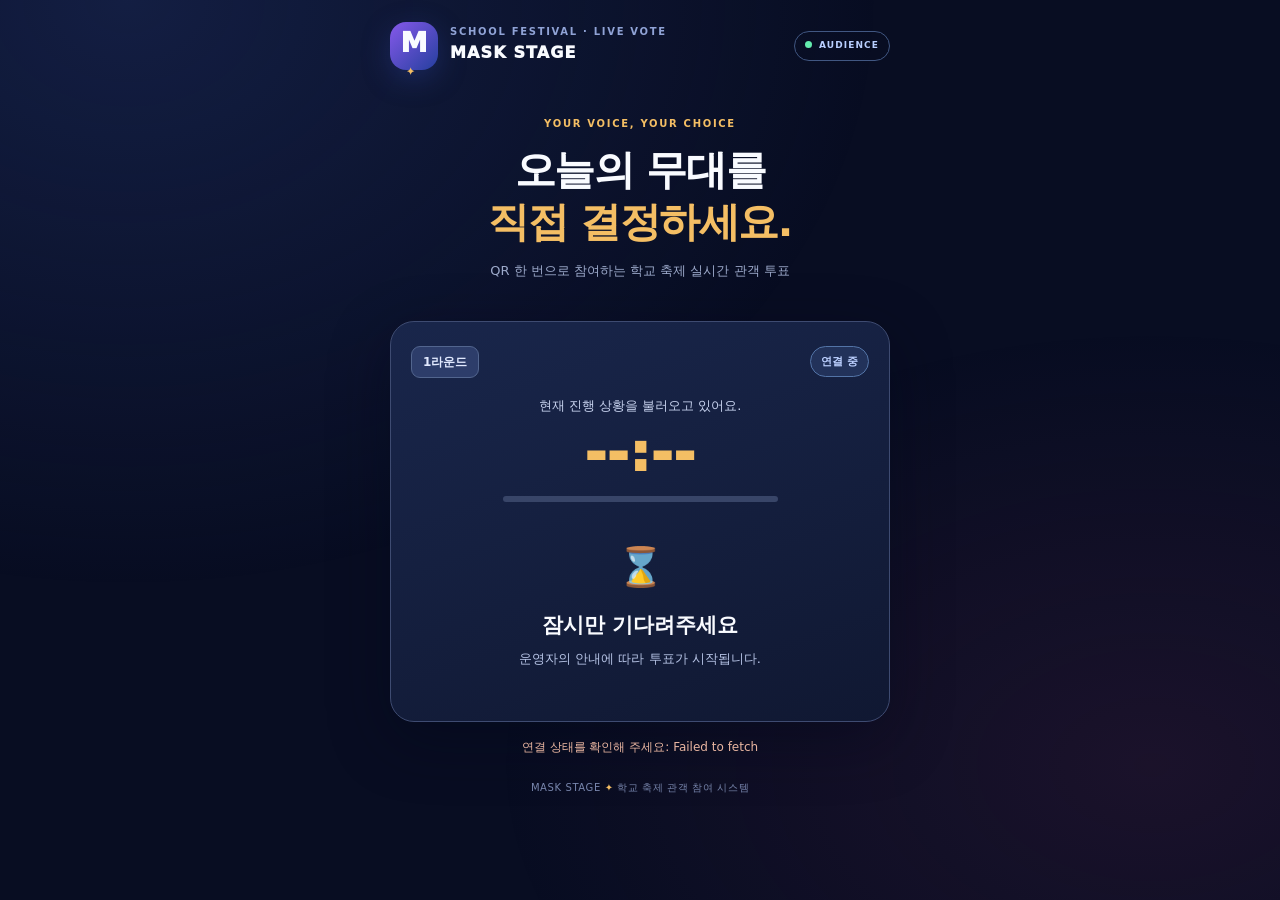
<file: index.html>
<!doctype html>
<html lang="ko">
<head>
  <meta charset="utf-8"><meta name="viewport" content="width=device-width,initial-scale=1,viewport-fit=cover">
  <meta name="theme-color" content="#090f28"><meta name="description" content="학교 MASK STAGE 실시간 관객 투표">
  <title>MASK STAGE | 관객 투표</title><link rel="stylesheet" href="./assets/styles.css">
</head>
<body class="audience-page">
  <div class="ambient"></div>
  <main class="shell audience-shell">
    <header class="masthead"><div class="brand-mark">M<span>✦</span></div><div><div class="eyebrow">SCHOOL FESTIVAL · LIVE VOTE</div><h1 class="brand-name">MASK STAGE</h1></div><span class="top-live"><span class="live-dot"></span> AUDIENCE</span></header>
    <section class="hero"><p class="overline">YOUR VOICE, YOUR CHOICE</p><h2>오늘의 무대를<br><em>직접 결정하세요.</em></h2><p class="hero-copy">QR 한 번으로 참여하는 학교 축제 실시간 관객 투표</p></section>
    <section class="stage-card" aria-live="polite">
      <div class="card-header"><span id="roundName" class="round-badge">1라운드</span><span id="phaseBadge" class="status-badge">연결 중</span></div>
      <div class="timer-wrap"><p class="small-hint" id="phaseHint">현재 진행 상황을 불러오고 있어요.</p><div class="big-timer" id="timer">--:--</div><div class="timer-track"><div class="timer-fill" id="timerFill"></div></div></div>
      <div id="votePanel" hidden><p class="prompt">마음에 드는 참가자를 선택해주세요</p><div class="candidates"><button type="button" class="candidate" id="chooseA"><span class="candidate-symbol">A</span><span class="candidate-name" id="nameA">A 참가자</span><span class="candidate-check">✓</span></button><button type="button" class="candidate" id="chooseB"><span class="candidate-symbol">B</span><span class="candidate-name" id="nameB">B 참가자</span><span class="candidate-check">✓</span></button></div><button type="button" id="submitVote" class="primary-btn" disabled>투표 확정하기 <span>→</span></button><p class="disclaimer">투표는 제출 후 변경할 수 없습니다.</p></div>
      <div class="message-panel" id="messagePanel"><div class="message-icon" id="messageIcon">⌛</div><h3 id="messageTitle">잠시만 기다려주세요</h3><p id="messageBody">운영자의 안내에 따라 투표가 시작됩니다.</p></div>
      <div id="resultPanel" hidden><p class="result-lead">FINAL RESULT</p><h3 class="result-title">최종 투표 결과</h3><div class="winner" id="winner" role="status"></div></div>
    </section>
    <p class="service-message" id="serviceMessage" role="status"></p>
    <footer class="site-footer">MASK STAGE <span>✦</span> 학교 축제 관객 참여 시스템</footer>
  </main>
  <script src="./config.js"></script><script type="module" src="./assets/audience.js"></script>
</body></html>
</file>
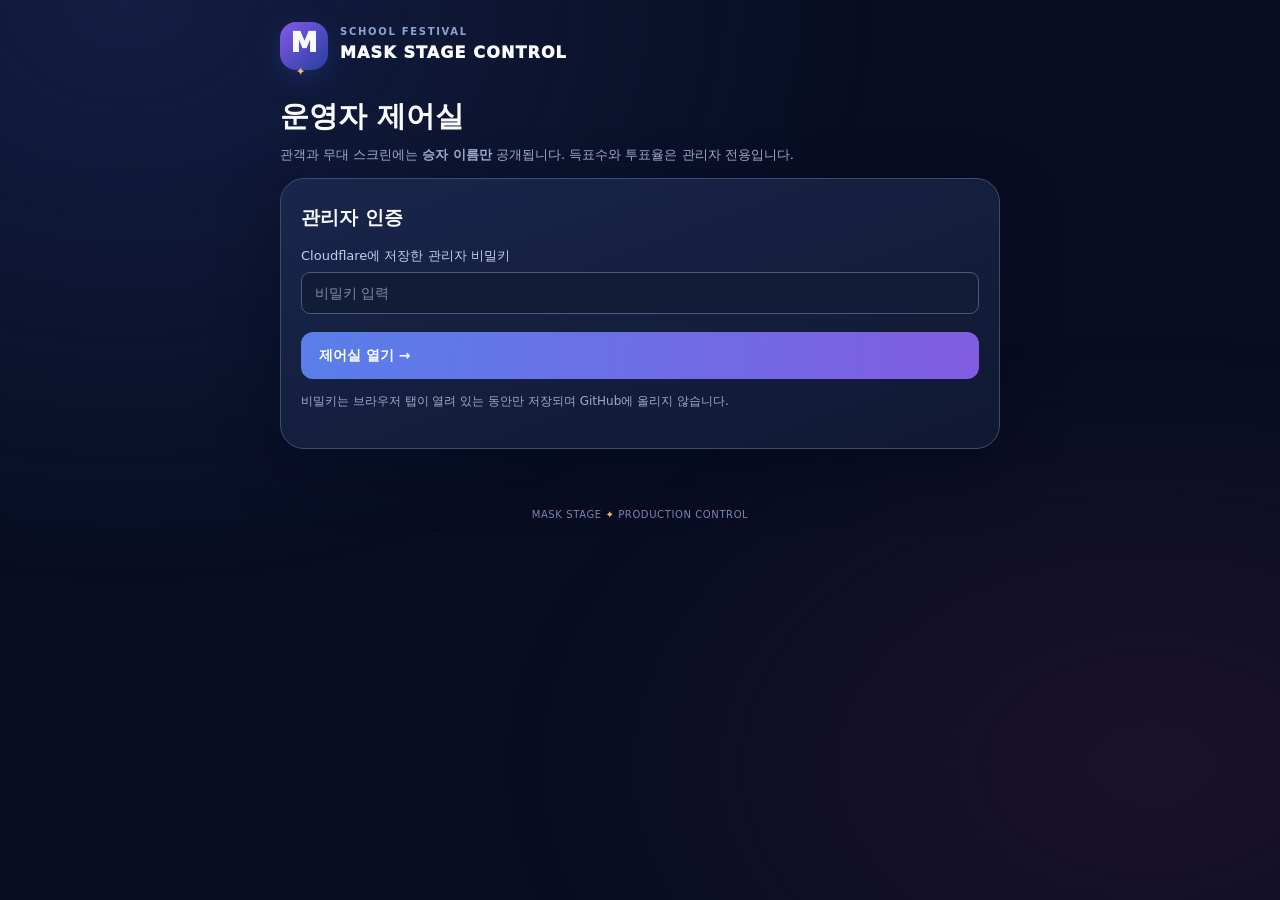
<file: admin.html>
<!doctype html><html lang="ko"><head><meta charset="utf-8"><meta name="viewport" content="width=device-width,initial-scale=1"><meta name="theme-color" content="#090f28"><title>MASK STAGE | 관리자</title><link rel="stylesheet" href="./assets/styles.css"></head>
<body class="manager-page"><div class="ambient"></div><main class="shell manager-shell"><header class="masthead"><div class="brand-mark">M<span>✦</span></div><div><div class="eyebrow">SCHOOL FESTIVAL</div><h1 class="brand-name">MASK STAGE CONTROL</h1></div></header><div class="manager-heading"><h2>운영자 제어실</h2><p>관객과 무대 스크린에는 <b>승자 이름만</b> 공개됩니다. 득표수와 투표율은 관리자 전용입니다.</p></div>
<section class="manager-card" id="loginPanel"><h3>관리자 인증</h3><label for="adminToken">Cloudflare에 저장한 관리자 비밀키</label><input type="password" id="adminToken" autocomplete="off" placeholder="비밀키 입력"><button type="button" class="primary-btn" id="login">제어실 열기 →</button><p class="muted-small">비밀키는 브라우저 탭이 열려 있는 동안만 저장되며 GitHub에 올리지 않습니다.</p></section>
<div id="controlPanel" hidden><section class="manager-card"><div class="manager-row"><h3>실시간 현황</h3><span class="status-badge" id="adminStatus">대기</span></div><div class="dashboard-metrics"><div><span>현재 라운드</span><strong id="activeRound">-</strong></div><div><span>접수된 투표</span><strong id="votesTotal">0</strong></div><div><span>남은 시간</span><strong id="adminCountdown">--:--</strong></div></div><p class="muted-small">득표수·투표율은 관리자에게만 보입니다. 관객에게는 승자 이름만 공개됩니다.</p><div class="private-counts">A <strong id="adminA">0</strong>표 (<strong id="adminPctA">0.0%</strong>) <span>·</span> B <strong id="adminB">0</strong>표 (<strong id="adminPctB">0.0%</strong>)</div></section>
<section class="manager-card"><h3>라운드 관리</h3><label for="roundSelect">라운드 선택</label><select id="roundSelect"></select><label for="roundTitle">라운드명</label><input id="roundTitle" maxlength="60"><div class="two-inputs"><div><label for="editA">A 참가자 이름</label><input id="editA" maxlength="90"></div><div><label for="editB">B 참가자 이름</label><input id="editB" maxlength="90"></div></div><button type="button" class="secondary-btn" id="saveRound">선택 라운드 이름 저장</button><p class="muted-small">이름 변경은 아직 시작하지 않은 라운드에서만 가능합니다.</p></section>
<section class="manager-card"><h3>진행 제어</h3><div class="manager-buttons"><button class="action-open" id="startRound">▶ 60초 투표 시작</button><button class="action-close" id="closeRound">■ 투표 즉시 마감</button><button class="action-reveal" id="revealRound">★ 승자 이름 공개</button></div><p class="muted-small">공연장 발표 순간에 마지막 버튼을 누르세요. 관객 화면에는 승자 이름만 자동 표시됩니다.</p></section>
<section class="manager-card"><h3>리허설용</h3><p class="muted-small">테스트에서 투표한 기록을 삭제하고 준비 상태로 되돌립니다. 본 행사 중에는 누르지 마세요.</p><button type="button" class="danger-btn" id="resetRound">선택 라운드 투표 완전 초기화</button></section><button type="button" class="text-btn" id="logout">관리자 로그아웃</button></div><p id="adminMessage" class="service-message" role="status"></p><footer class="site-footer">MASK STAGE <span>✦</span> PRODUCTION CONTROL</footer></main><script src="./config.js"></script><script type="module" src="./assets/admin.js"></script></body></html>
</file>
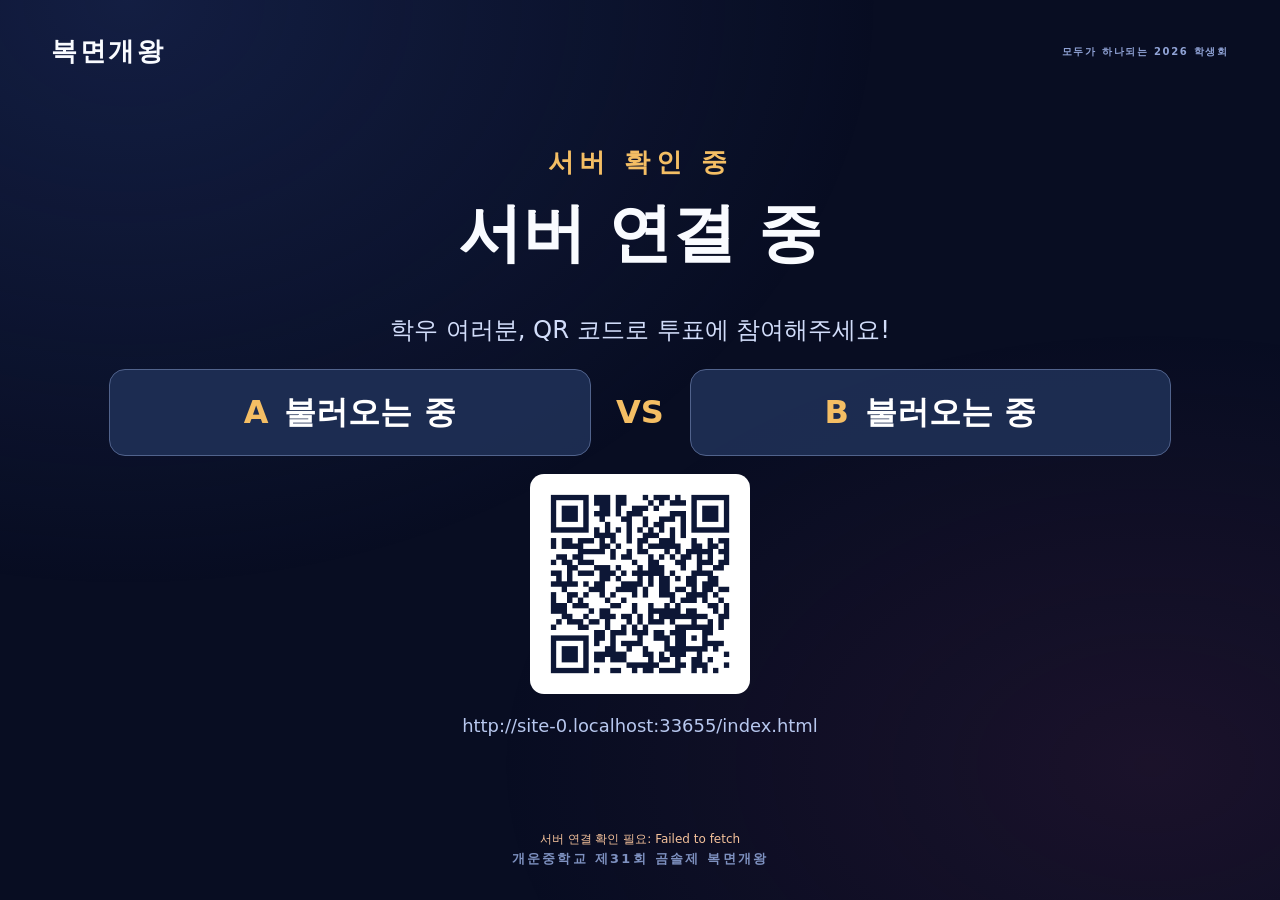
<file: screen.html>
<!doctype html><html lang="ko"><head><meta charset="utf-8"><meta name="viewport" content="width=device-width,initial-scale=1"><meta name="theme-color" content="#090f28"><title>복면개왕 | 스크린</title><link rel="stylesheet" href="./assets/styles.css"><style>
/* Screen-only contestant name display; visible before results are revealed. */
.screen-candidates { display:flex; align-items:center; justify-content:center; gap:clamp(12px,2vw,42px); width:min(83vw,1250px); margin:2.2vh auto 1vh; }
.screen-candidate { flex:1; min-width:0; padding:clamp(12px,1.4vw,22px); background:rgba(31,47,85,.92); border:1px solid #51638c; border-radius:16px; color:#fff; font-size:clamp(22px,2.5vw,42px); font-weight:800; overflow-wrap:anywhere; }
.screen-candidate strong { display:inline-block; margin-right:.5em; color:#f4be64; }
.screen-versus { color:#f4be64; font-weight:900; font-size:clamp(22px,2.5vw,50px); }
.screen-state-note { color:#c0cae0; font-size:clamp(12px,1.15vw,18px); margin-top:1vh; }
[hidden] {display:none !important;}

.screen-result-kicker { margin:2vh 0 2vh; }
#screenResult { width:min(90vw,1300px); }
#screenResult .screen-winner { margin:2vh auto 0; color:#ffdaa3; font-size:clamp(34px,4.4vw,78px); font-weight:1000; text-align:center; line-height:1.35; }
.screen-main:has(#screenResult:not([hidden])) h1 { margin-bottom:1vh; }
</style></head><body class="screen-page"><div class="ambient"></div><main class="screen-shell"><div class="screen-header"><div class="screen-brand">복면개왕</div><div class="eyebrow">모두가 하나되는 2026 학생회</div></div><div class="screen-main"><p class="screen-overline" id="screenRound">서버 확인 중</p><h1 id="screenTitle">서버 연결 중</h1><div id="screenWaiting"><p id="screenHint" class="screen-hint">학우 여러분, QR 코드로 투표에 참여해주세요!</p><div class="screen-candidates" id="screenCandidates" aria-label="출연 참가자"><div class="screen-candidate"><strong>A</strong><span id="screenNameA">불러오는 중</span></div><div class="screen-versus">VS</div><div class="screen-candidate"><strong>B</strong><span id="screenNameB">불러오는 중</span></div></div><img id="qrImage" src="./assets/qr.png" alt="관객용 투표 페이지 QR 코드" class="screen-qr"><p class="screen-url" id="screenUrl"></p><div class="screen-countdown" id="screenCountdown">--:--</div></div><div id="screenResult" hidden>
  <p class="screen-result-kicker">FINAL RESULT</p>
  <div class="screen-winner" id="sWinner" role="status"></div>
</div></div><div id="screenNetwork" class="screen-network"></div><footer class="screen-footer">개운중학교 제31회 곰솔제 복면개왕</footer></main><script src="./config.js"></script><script>

(() => {
'use strict';
const $ = id => document.getElementById(id);
const API = String(window.MASK_VOTE_API || '').replace(/\/$/, '');
const audienceURL = new URL('./index.html', window.location.href).href;
$('screenUrl').textContent = audienceURL;
let current=null, timeOffset=0, inflight=false, socket=null, retries=0, reconnectTimer=null;
function percent(value,total) { return total ? (Number(value)||0) / total * 100 : 0; }
function timeText(ms) {
  const sec=Math.max(0,Math.ceil(ms/1000));
  return String(Math.floor(sec/60)).padStart(2,'0') + ':' + String(sec%60).padStart(2,'0');
}
function timer() {
  if (!current || current.phase !== 'open') { $('screenCountdown').textContent=''; return; }
  const left=Number(current.endsAt||0)-Date.now()+timeOffset;
  $('screenCountdown').textContent=timeText(left);
  if(left<=0) {current.phase='closed';render();void fetchState();}
}
function render() {
  if (!current) return;
  $('screenRound').textContent=current.title || '라운드';
  $('screenNameA').textContent=current.a || 'A 참가자';
  $('screenNameB').textContent=current.b || 'B 참가자';
  $('screenWaiting').hidden=false;
  $('screenResult').hidden=true;
  $('screenCandidates').hidden=current.phase === 'closed';
  $('screenCountdown').hidden=current.phase !== 'open';
  $('qrImage').hidden=!(current.phase==='ready' || current.phase==='open');
  $('screenUrl').hidden=!(current.phase==='ready' || current.phase==='open');
  if (current.phase==='ready') {
    $('screenTitle').textContent='투표 준비 중';
    $('screenHint').textContent='관객 여러분, QR 코드를 미리 스캔해 주세요!';
  } else if (current.phase==='open') {
    $('screenTitle').textContent='지금 투표해 주세요!';
    $('screenHint').textContent='더 마음에 드는 참가자를 선택해 주세요.';
  } else if (current.phase==='closed') {
    $('screenTitle').textContent='최종 결과 집계 중';
    $('screenHint').textContent='투표가 마감되었습니다. 잠시 후 결과가 공개됩니다.';
    } else if (current.phase==='revealed') {
    $('screenWaiting').hidden=true;
    $('screenResult').hidden=false;
    $('screenTitle').textContent='최종 투표 결과';
    $('sWinner').textContent='';
    $('sWinner').hidden=true;
  }
  timer();
}
function applyState(state) {
  if (!state || !state.serverTime) return;
  timeOffset=Date.now()-Number(state.serverTime);
  current=state.round;
  if (current) { render(); $('screenNetwork').textContent=''; }
  else {
    $('screenRound').textContent='라운드 없음';
    $('screenTitle').textContent='준비 중';
    $('screenNetwork').textContent='진행할 라운드가 아직 없습니다.';
  }
}
async function fetchState() {
  if (inflight) return;
  if (!/^https:\/\/[a-z0-9.-]+$/i.test(API) || API.includes('PASTE_')) {
    $('screenNetwork').textContent='config.js의 Worker 주소를 확인해 주세요.';return;
  }
  inflight=true;
  try {
    const response=await fetch(API+'/api/state',{cache:'no-store'});
    if(!response.ok) throw new Error('HTTP '+response.status);
    applyState(await response.json());
  } catch(e) {
    $('screenNetwork').textContent='서버 연결 확인 필요: '+e.message;
    console.error('SCREEN state request failed',e);
  } finally { inflight=false; }
}
function connect() {
  if (!/^https:\/\/[a-z0-9.-]+$/i.test(API) || API.includes('PASTE_')) return;
  if(socket && (socket.readyState===WebSocket.OPEN || socket.readyState===WebSocket.CONNECTING)) return;
  try {
    socket=new WebSocket(API.replace(/^http/i,'ws')+'/api/live');
    socket.onopen=()=>{retries=0;void fetchState();};
    socket.onmessage=e=>{
      try {const packet=JSON.parse(e.data);if(packet.type==='state')applyState(packet.state);}
      catch(err){console.warn('Invalid live update',err);}
    };
    socket.onerror=()=>socket?.close();
    socket.onclose=()=>{
      socket=null;
      const delay=Math.min(15000,1000*Math.pow(2,Math.min(retries++,4)));
      clearTimeout(reconnectTimer);reconnectTimer=setTimeout(connect,delay);
    };
  } catch(e) {
    console.warn('WebSocket unavailable',e);
    clearTimeout(reconnectTimer);reconnectTimer=setTimeout(connect,5000);
  }
}
// This is one large-screen client; periodic GET ensures correctness even if push fails.
setInterval(fetchState,5000);
setInterval(timer,250);
window.addEventListener('online',()=>{void fetchState();connect();});
document.addEventListener('visibilitychange',()=>{if(!document.hidden)void fetchState();});
void fetchState();connect();
})();

</script></body></html>
</file>
<file: assets/styles.css>
:root{color-scheme:dark;--bg:#080d22;--panel:#151d3b;--panel2:#1b284c;--border:#384368;--text:#f9fbff;--muted:#9daacb;--gold:#f4be64;--blue:#669cff;--pink:#f275a9}*{box-sizing:border-box}html{font-family:Pretendard,'Apple SD Gothic Neo','Malgun Gothic',system-ui,sans-serif}body{margin:0;min-height:100vh;background:var(--bg);color:var(--text);line-height:1.55}.ambient{position:fixed;inset:0;pointer-events:none;background:radial-gradient(ellipse at 10% 0%,#263b7960,transparent 46%),radial-gradient(ellipse at 90% 85%,#62264c36,transparent 40%);z-index:-1}.shell{max-width:540px;margin:0 auto;padding:22px 20px 32px}.masthead{display:flex;align-items:center;gap:12px}.brand-mark{border-radius:16px;width:48px;height:48px;display:grid;place-items:center;background:linear-gradient(135deg,#8659eb,#253f9e);font-weight:1000;font-size:27px;box-shadow:0 8px 28px #2d409c66}.brand-mark span{font-size:10px;color:var(--gold);margin-left:-7px;align-self:start}.eyebrow,.overline{font-size:10px;letter-spacing:.17em;color:#90a3d6;font-weight:800}.brand-name{font-size:16px;letter-spacing:.07em;margin:2px 0;font-weight:1000}.top-live{margin-left:auto;color:#b9cfff;border:1px solid #415782;border-radius:999px;font-size:9px;font-weight:800;padding:7px 10px;letter-spacing:.12em}.live-dot{display:inline-block;background:#64ecae;border-radius:50%;width:7px;height:7px;margin-right:3px}.hero{text-align:center;padding:36px 4px 26px}.overline{color:var(--gold)}.hero h2{font-size:clamp(29px,8vw,41px);line-height:1.28;letter-spacing:-.035em;margin:12px 0;font-weight:900}.hero h2 em{font-style:normal;color:var(--gold)}.hero-copy{color:var(--muted);font-size:13px}.stage-card,.manager-card{background:linear-gradient(160deg,#19264b,#101832);border:1px solid #3e4b71;border-radius:24px;box-shadow:0 18px 60px #01071866;padding:24px 20px;margin-bottom:16px}.card-header,.manager-row,.result-label{display:flex;justify-content:space-between;align-items:center;gap:12px}.round-badge{background:#2d3d6a;border:1px solid #52658e;border-radius:9px;color:#e2eaff;padding:6px 11px;font-size:12px;font-weight:800}.status-badge{border:1px solid #5374a7;background:#22325a;border-radius:999px;color:#bcd0ff;font-size:11px;font-weight:800;padding:6px 10px}.timer-wrap{text-align:center;margin:18px 0 22px}.small-hint{color:#c7d2ee;font-size:13px;margin:0 0 4px}.big-timer{font-weight:1000;font-size:52px;font-variant-numeric:tabular-nums;letter-spacing:.015em;line-height:1.3;color:var(--gold)}.timer-track{margin:8px auto 0;max-width:275px;background:#384568;height:6px;overflow:hidden;border-radius:20px}.timer-fill{background:linear-gradient(90deg,#f47a8f,#ffcd70);width:0;height:100%;transition:width .25s linear}.prompt{text-align:center;margin:16px 0;font-size:14px;font-weight:800}.candidates{display:grid;grid-template-columns:1fr 1fr;gap:11px}.candidate{position:relative;background:#1d2a50;border:2px solid #34456f;border-radius:17px;padding:22px 8px 20px;color:white;display:flex;flex-direction:column;gap:8px;align-items:center;cursor:pointer;min-width:0}.candidate.selected{background:#264575;border-color:#8cb7ff;box-shadow:inset 0 0 0 1px #749cde}.candidate:disabled{opacity:.75;cursor:default}.candidate-symbol{display:grid;place-items:center;border-radius:50%;width:56px;height:56px;font-size:22px;font-weight:1000;background:linear-gradient(145deg,#7772d9,#3b569e)}.candidate:nth-child(2) .candidate-symbol{background:linear-gradient(145deg,#e780ae,#904b96)}.candidate-name{font-size:14px;font-weight:800;min-height:42px;display:flex;align-items:center;text-align:center;overflow-wrap:anywhere}.candidate-check{position:absolute;top:10px;right:13px;color:#97bbf0;opacity:0}.candidate.selected .candidate-check{opacity:1}.primary-btn,.secondary-btn,.action-open,.action-close,.action-reveal,.danger-btn{border:0;border-radius:12px;min-height:47px;padding:12px 18px;color:white;font-family:inherit;font-size:14px;font-weight:900;cursor:pointer}.primary-btn{width:100%;background:linear-gradient(95deg,#597fe9,#815de1);display:flex;justify-content:space-between;align-items:center;margin-top:18px}.primary-btn:disabled{opacity:.42;cursor:not-allowed}.secondary-btn{width:100%;background:#3a5484;border:1px solid #6481ae;margin-top:12px}.disclaimer{text-align:center;color:var(--muted);font-size:11px}.message-panel{text-align:center;padding:14px 8px 26px}.message-icon{font-size:38px}.message-panel h3{margin:12px 0 6px;font-size:21px}.message-panel p{margin:0;color:#b6c3e5;font-size:13px;line-height:1.8}.result-lead{text-align:center;font-size:10px;letter-spacing:.2em;color:var(--gold);font-weight:900}.result-title{text-align:center;margin:7px 0 24px}.result-entry{margin:19px 0}.result-label{font-size:15px;font-weight:800}.result-label strong{font-size:22px;font-variant-numeric:tabular-nums}.bar-bg{height:18px;background:#344261;overflow:hidden;border-radius:20px;margin:8px 0 4px}.bar{height:100%;border-radius:20px;width:0%;transition:width 1s cubic-bezier(.2,.9,.2,1)}.bar-a{background:linear-gradient(90deg,#ffb85b,#f4d891)}.bar-b{background:linear-gradient(90deg,#447ded,#75b7ff)}.votes-raw,.total-count{color:var(--muted);font-size:12px;text-align:right}.winner{text-align:center;background:#30314e;border:1px solid #8c704c;color:#ffe29c;border-radius:13px;font-size:18px;font-weight:1000;padding:14px;margin-top:22px}.total-count{text-align:center;margin-bottom:0}.service-message{min-height:18px;text-align:center;color:#e9b6a1;font-size:12px}.site-footer{text-align:center;color:#7886ad;font-size:10px;letter-spacing:.06em;margin:24px 0}.site-footer span{color:var(--gold)}[hidden]{display:none!important}button:focus-visible,input:focus-visible,select:focus-visible{outline:3px solid var(--gold);outline-offset:2px}.manager-shell{max-width:760px}.manager-heading h2{margin-bottom:6px;font-size:29px}.manager-heading p{margin-top:0;color:var(--muted);font-size:13px}.manager-card h3{margin:0 0 14px}.manager-card label{display:block;margin:12px 0 6px;font-size:13px;color:#c3ceec}.manager-card input,.manager-card select{width:100%;padding:12px 13px;border-radius:9px;background:#111c37;border:1px solid #475981;color:white;font-family:inherit;font-size:14px}.manager-card input::placeholder{color:#7c8aab}.muted-small{color:var(--muted);font-size:12px;line-height:1.7}.two-inputs{display:grid;grid-template-columns:1fr 1fr;gap:13px}.dashboard-metrics{display:grid;grid-template-columns:repeat(3,1fr);gap:8px}.dashboard-metrics div{border-radius:12px;padding:15px 9px;background:#243353;text-align:center}.dashboard-metrics span{font-size:11px;color:#aebdde;display:block}.dashboard-metrics strong{display:block;font-size:21px;margin-top:5px;font-variant-numeric:tabular-nums}.private-counts{font-size:17px;color:#e7eafc}.private-counts span{color:#7284ab;margin:0 12px}.manager-buttons{display:grid;grid-template-columns:repeat(3,1fr);gap:8px}.action-open{background:#246c65}.action-close{background:#815c42}.action-reveal{background:linear-gradient(110deg,#a27025,#cf9c43)}.danger-btn{background:#663c4f;border:1px solid #a56f82}.text-btn{color:#9cadd1;background:none;border:0;padding:10px;cursor:pointer}.screen-page{overflow:hidden}.screen-shell{width:100vw;height:100vh;display:flex;flex-direction:column;padding:3.5vh 4vw;text-align:center}.screen-header{display:flex;justify-content:space-between;align-items:center}.screen-brand{font-weight:1000;letter-spacing:.1em;font-size:clamp(17px,2vw,30px)}.screen-brand span{color:var(--gold)}.screen-main{flex:1;display:flex;flex-direction:column;justify-content:center;align-items:center;min-height:0}.screen-overline{font-size:clamp(18px,2vw,29px);letter-spacing:.2em;font-weight:900;color:var(--gold);margin:0}.screen-main h1{font-size:clamp(38px,5vw,90px);line-height:1.3;margin:1vh 0 3vh;font-weight:1000}.screen-hint{font-size:clamp(16px,1.9vw,30px);color:#d2ddfa;margin:1vh}.screen-qr{display:block;margin:2vh auto 0;background:#fff;padding:10px;border-radius:14px;width:min(18vw,220px);height:auto}.screen-url{color:#b7c7ee;font-size:clamp(13px,1.4vw,23px)}.screen-countdown{font-size:clamp(48px,7vw,122px);font-weight:1000;color:var(--gold);font-variant-numeric:tabular-nums;line-height:1.2}.screen-footer{font-weight:800;letter-spacing:.18em;color:#7e91c0;font-size:1vw}.screen-result-kicker{color:var(--gold);font-size:2.1vw;font-weight:900;letter-spacing:.16em}.screen-result-grid{display:grid;grid-template-columns:1fr .14fr 1fr;gap:2vw;width:min(94vw,1300px);align-items:center}.screen-result-item{background:#1a2746;border:1px solid #425477;border-radius:22px;padding:3vh 2vw;display:flex;flex-direction:column;gap:1vh;min-width:0}.screen-result-item span{font-size:clamp(18px,2.4vw,44px);font-weight:800;overflow-wrap:anywhere}.screen-result-item b{font-size:clamp(42px,6vw,100px);font-variant-numeric:tabular-nums}.screen-result-item .bar-bg{height:2.5vh}.screen-result-item small{font-size:1.5vw;color:#b6c5e6}.screen-vs{font-weight:900;color:var(--gold);font-size:clamp(22px,3vw,55px)}.screen-winner{font-size:clamp(25px,3vw,55px);font-weight:1000;color:#ffdaa3;margin-top:3vh}.screen-total{color:#b6c5e6;font-size:1.5vw}.screen-network{color:#f5c29b;font-size:12px}.screen-footer{margin-top:auto}@media(max-width:480px){.masthead .top-live{display:none}.shell{padding:16px 14px 26px}.hero{padding:30px 0 22px}.stage-card{padding:20px 16px}.two-inputs,.manager-buttons{grid-template-columns:1fr}.manager-card{padding:20px 16px}.dashboard-metrics strong{font-size:16px}}
</file>
